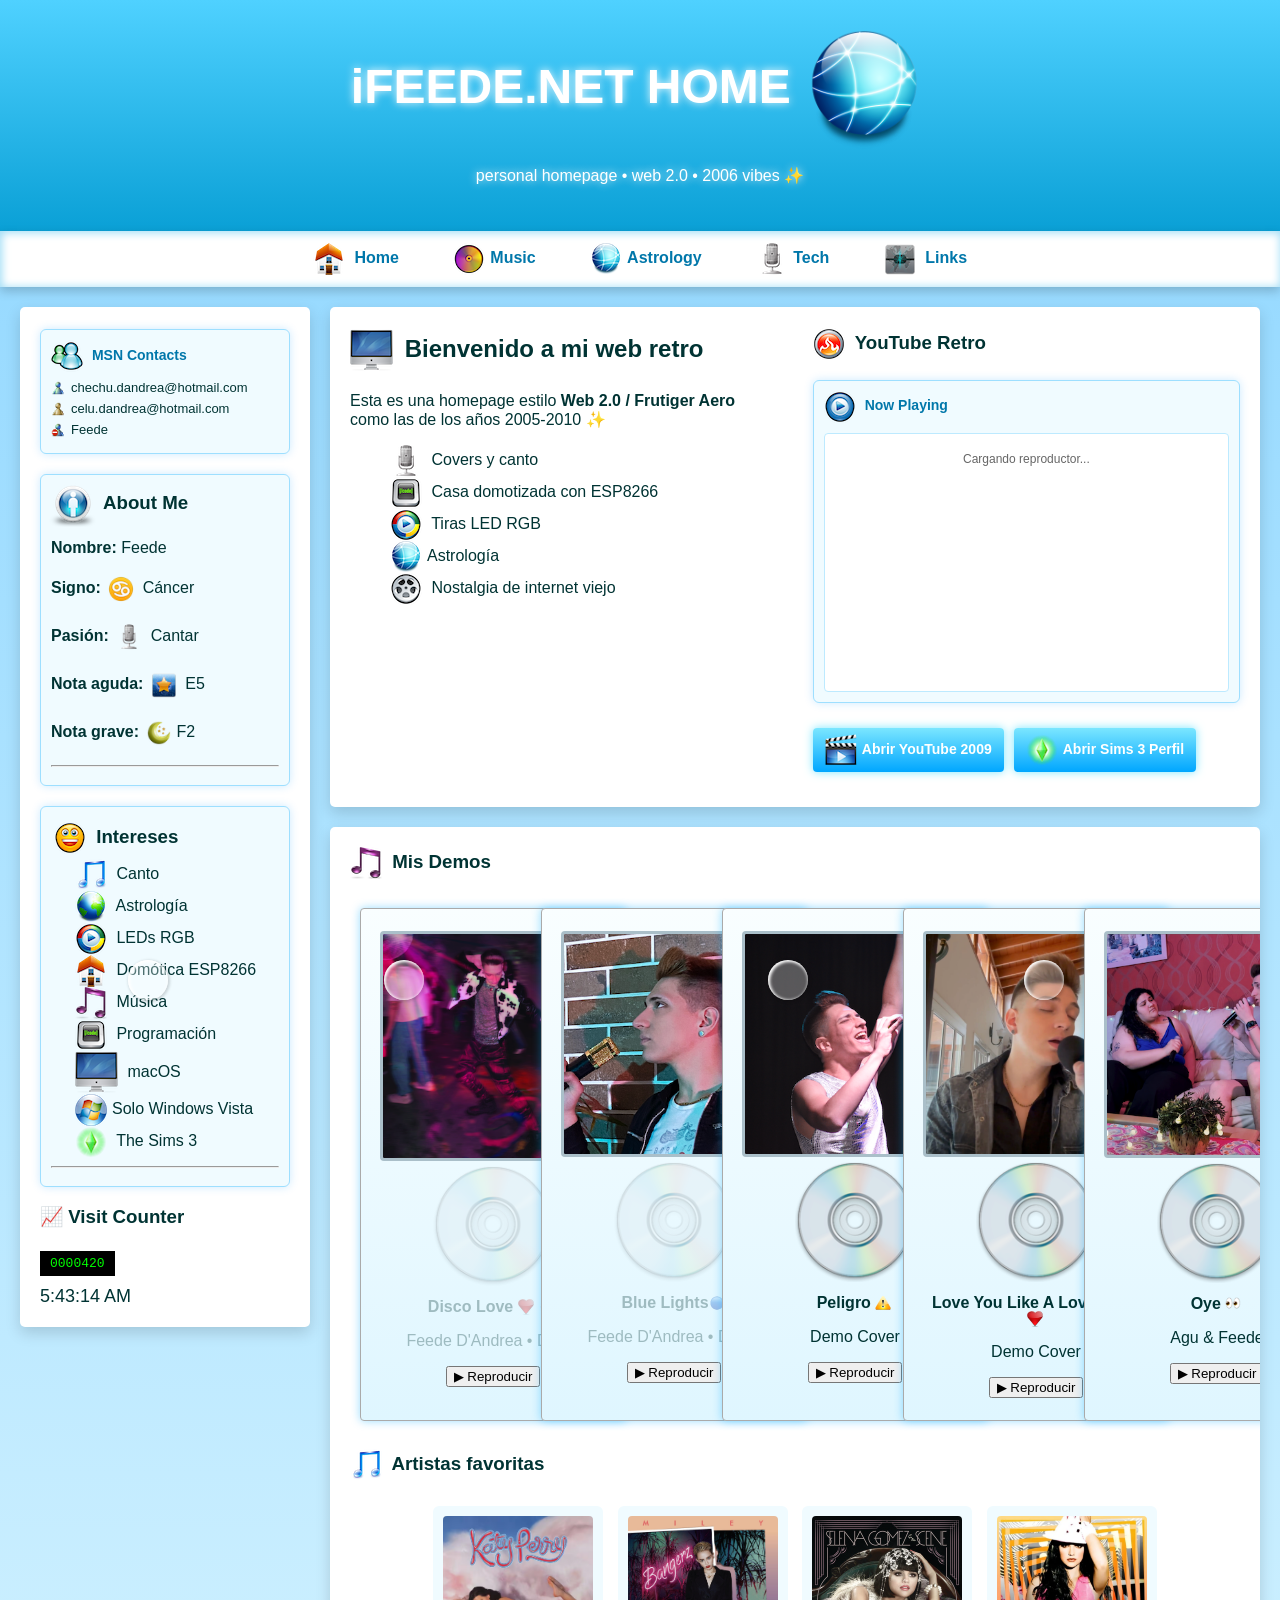
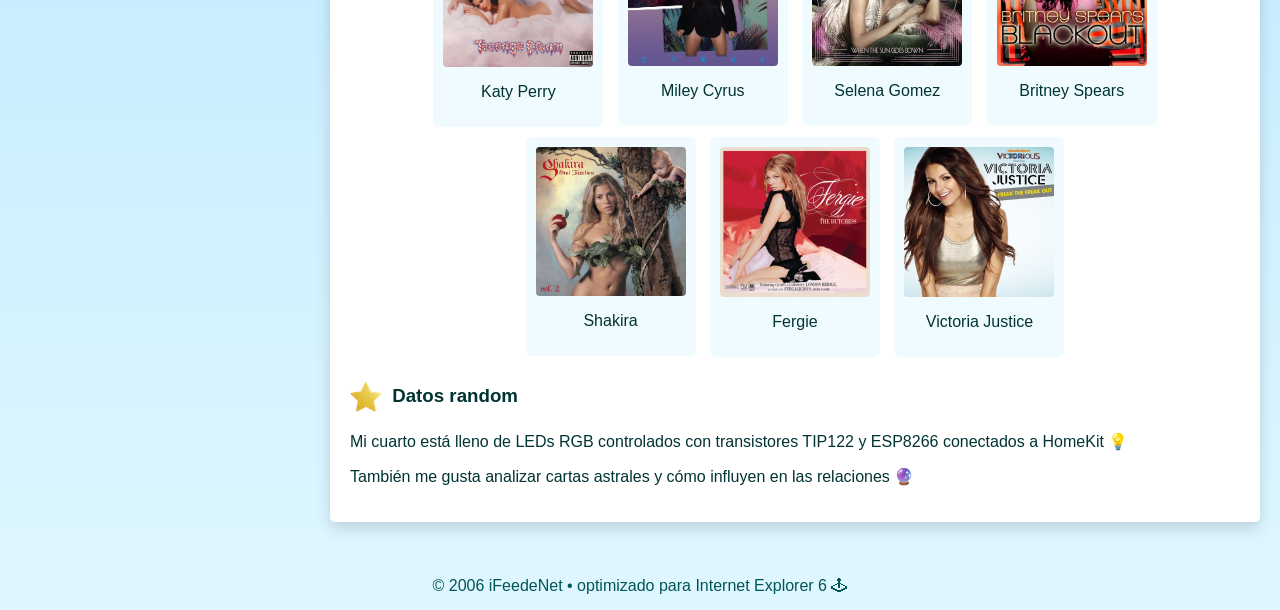
<file: index.html>
<head>
<meta charset="UTF-8">
<title>iFeedeNet 2006</title>

<!-- CSS moderno -->

<link rel="stylesheet" href="base.css">

<!-- CSS fallback para navegadores viejos -->
<link rel="stylesheet" href="legacy.css">

</head>

<body>

<style>
/* Solo navegadores modernos WebKit y otros leen esto */
@media screen and (-webkit-min-device-pixel-ratio:0) and (min-resolution: .001dpcm) {
  @import url('modern.css');
}
</style>
<!-- burbujas de fondo -->
<div class="bubble" style="left:10%;animation-duration:18s"></div>
<div class="bubble" style="left:30%;animation-duration:22s"></div>
<div class="bubble" style="left:60%;animation-duration:25s"></div>
<div class="bubble" style="left:80%;animation-duration:20s"></div>

<div class="header">
<h1>iFEEDE.NET HOME <span class="networkBig"></h1>
<p>personal homepage • web 2.0 • 2006 vibes ✨</p>
</div>

<div class="nav">
<a href="./index.html"><span class="home"> Home</a>
<a href="./music.html"><span class="disco">Music</a>
<a href="./astrology.html"><span class="worldConnected">Astrology</a>
<a href="./tech.html"><span class="microphone">Tech</a>
<a href="./links.html"><span class="link"> Links</a>
</div>

<div class="container">

  <div class="sidebar box">

    <div class="msnWidget">
      <h4><span class="msn"> MSN Contacts</h4>
      <div class="contact"><img src="msnIcons/msn-normal.png"> chechu.dandrea@hotmail.com</div>
      <div class="contact"><img src="msnIcons/msn-amarillo.png"> celu.dandrea@hotmail.com</div>
      <div class="contact"><img src="msnIcons/msn-ausente.png"> Feede</div>
    </div>

    <div class="msnWidget">
      <h3 class="titleAboutMe"><span class="man">About Me</h3>
      <p><b>Nombre:</b> Feede</p>
      <p><b>Signo:</b> <span class="cancer">  Cáncer</p>
      <p><b>Pasión:</b>  <span class="microphone"> Cantar</p>
      <p><b>Nota aguda:</b> <span class="star2">  E5</p>
      <p><b>Nota grave:</b> <span class="sky"></span>F2  </p>
      <hr>
    </div>

    <div class="msnWidget">
      <h3 style="margin: 5px 3px;"><span class="smile"> Intereses</h3>
      <ul style="list-style: none; margin: 5px 3px; margin-left: -16px;">
        <li><span class="music2"> Canto</li>
        <li><span class="world">  Astrología</li>
        <li><span class="playerRGB">  LEDs RGB</li>
        <li><span class="Home">  Domótica ESP8266</li>
        <li><span class="music"> Música</li>
        <li><span class="code">  Programación</li>
        <li><span class="imac">   macOS</li>
        <li> <span class="windows">Solo Windows Vista</li>
        <li><span class="sims"> The Sims 3</li>
      </ul>
      <hr>
    </div>

    <h3>📈 Visit Counter</h3>
    <div class="counter">0000420</div>
    <div class="clock" id="clock"></div>

  </div> <!-- sidebar -->

  <div class="main box">

    <div class="col-1">
      <h2><span class="imac"> Bienvenido a mi web retro</h2>
      <p>Esta es una homepage estilo <b>Web 2.0 / Frutiger Aero</b> como las de los años 2005-2010 ✨</p>
      <ul style="list-style: none;">
        <li><span class="microphone"> Covers y canto</li>
        <li><span class="code"> Casa domotizada con ESP8266</li>
        <li><span class="playerRGB"> Tiras LED RGB</li>
        <li><span class="worldConnected">Astrología</li>
        <li><span class="videos"> Nostalgia de internet viejo</li>
      </ul>
    </div>

    <div class="col-2">
      <h3><span class="neroSmart"> YouTube Retro</h3>
      <div class="msnWidget">
        <h4><span class="windowsmediaplayer"> Now Playing</h4>
        <div class="playerBox" id="ytRetroPlayerContainer">
          <p style="font-size:12px;color:#666;">Cargando reproductor...</p>
        </div>
      </div>

      <!-- ===== BOTONES RETRO AL MISMO NIVEL CON ICONOS PARA SAFARI 6 ===== -->
      <div class="buttonRow" style="display:flex; gap:10px; flex-wrap:wrap; margin:15px 0;">
        <a class="retroButton youtube" href="http://192.168.1.36:3456" target="_blank">Abrir YouTube 2009</a>
        <a class="retroButton sims" href="https://mypage.thesims3.com/mypage/federicojose2000" target="_blank">Abrir Sims 3 Perfil</a>
      </div>

    </div> <!-- col-2 -->
  </div>


<div class="main box">
    <!-- ===== Demos EN GRILLA ===== -->
    <h3><span class="music"> Mis Demos</h3>
    <div class="demosGrid">

  <div class="demoCard disabled" data-audio="./discolovedemo.mp3">
    <img src="portada disco love.png" alt="Disco Love">
    <span class="iconoDemos cdBig"></span>
    <p><b>Disco Love</b>  <span class="heartSmall"> </span><span class="discoSmall"></p>
    <p>Feede D'Andrea • Demo</p>
    <div class="audioContainer"></div>
    <button class="playAudioBtn">▶ Reproducir</button>
  </div>

  <div class="demoCard disabled" data-audio="./bluelightsdemo.mp3">
    <img src="feede icon 2.png" alt="Blue Lights">
    <span class="iconoDemos cdBig"></span>
    <p><b>Blue Lights</b><span class="circleSmall"></span></p>
    <p>Feede D'Andrea • Demo</p>
    <div class="audioContainer"></div>
    <button class="playAudioBtn">▶ Reproducir</button>
  </div>

  <div class="demoCard" data-audio="./feedepeligrodemo2.mp3">
    <img src="peligro.png" alt="Peligro">
    <span class="iconoDemos cdBig"></span>
    <p><b>Peligro</b> <span class="cautionSmall"></p>
    <p>Demo Cover</p>
    <div class="audioContainer"></div>
    <button class="playAudioBtn">▶ Reproducir</button>
  </div>

    <div class="demoCard" data-audio="./loveyoulikealovesongdemoig.mp3">
    <img src="loveyou.png" alt="Love You Like A Love Song">
    <span class="iconoDemos cdBig"></span>
    <p><b>Love You Like A Love Song</b> <span class="heartSmall"></span></p>
    <p>Demo Cover</p>
    <div class="audioContainer"></div>
    <button class="playAudioBtn">▶ Reproducir</button>
  </div>

  <div class="demoCard" data-audio="./oyeagufede.mp3">
    <img src="agufeede.png" alt="Oye">
    <span class="iconoDemos cdBig"></span>
    <p><b>Oye</b> <span class="eyesSmall"></span></p>
    <p>Agu & Feede</p>
    <div class="audioContainer"></div>
    <button class="playAudioBtn">▶ Reproducir</button>
  </div>

</div>

    <h3><span class="music2"> Artistas favoritas</h3>
    <div class="musicGrid">
      <div class="album"><img src="./artists/teenagedream.png"><p>Katy Perry</p></div>
      <div class="album"><img src="./artists/bangerz.jpg"><p>Miley Cyrus</p></div>
      <div class="album"><img src="./artists/whenthesungoesdonw.jpg"><p>Selena Gomez</p></div>
      <div class="album"><img src="./artists/blackout.png"><p>Britney Spears</p></div>
      <div class="album"><img src="./artists/oralfixion.jpg"><p>Shakira</p></div>
      <div class="album"><img src="./artists/thedutchess.png"><p>Fergie</p></div>
      <div class="album"><img src="./artists/victoriajustice.jpg"><p>Victoria Justice</p></div>
    </div>

    <h3><span class="star"> Datos random</h3>
    <p>Mi cuarto está lleno de LEDs RGB controlados con transistores TIP122 y ESP8266 conectados a HomeKit 💡</p>
    <p>También me gusta analizar cartas astrales y cómo influyen en las relaciones 🔮</p>

  </div> <!-- main -->

</div> <!-- container -->

</div>

<div class="footer">
© 2006 iFeedeNet • optimizado para Internet Explorer 6 🕹
</div>
<script>

window.onload = function() {

  setTimeout(function() {
    var container = document.getElementById('ytRetroPlayerContainer');
    if(!container) return;
    container.innerHTML = "";

    var video = document.createElement('video');
    video.width = 300;
    video.height = 170;
    video.controls = true;
    video.autoplay = false;
    video.preload = "auto";

    var mp4 = document.createElement('source');
    mp4.src = "https://sources-percent-notifications-americas.trycloudflare.com/get_video?video_id=F57P9C4SAW4/mp4";
    mp4.type = "video/mp4";

    var ogg = document.createElement('source');
    ogg.src = "https://sources-percent-notifications-americas.trycloudflare.com/assets/F57P9C4SAW4.ogg";
    ogg.type = "video/ogg";

    video.appendChild(mp4);
    video.appendChild(ogg);

    container.appendChild(video);
  }, 5000);

};

function updateClock(){
  var now=new Date();
  document.getElementById("clock").innerHTML=now.toLocaleTimeString();
}

setInterval(updateClock,1000);


// JS compatible Safari 6 y botón desaparece
var buttons = document.getElementsByClassName("playAudioBtn");

for(var i=0; i<buttons.length; i++){
  buttons[i].onclick = function(){

    var btn = this;
    var card = btn.parentNode;
    var audioSrc = card.getAttribute("data-audio");

    audioSrc = audioSrc.replace(/ /g,"%20");

    // buscar contenedor (forma compatible)
    var container = card.getElementsByClassName("audioContainer")[0];
    if(!container) return;

    if(container.getElementsByTagName("audio").length>0) return;

    var audio = document.createElement("audio");
    audio.controls = true;
    audio.src = audioSrc;

    audio.load();
    audio.play();

    container.appendChild(audio);

    btn.style.display = "none";

    var cd = card.getElementsByClassName("cdBig")[0];

audio.addEventListener("play",function(){

cd.className = "iconoDemos cdBig playing";
card.className = "demoCard playing";

});

audio.addEventListener("pause",function(){

cd.className = "iconoDemos cdBig";
card.className = "demoCard";

});

audio.addEventListener("ended",function(){

cd.className = "iconoDemos cdBig";
card.className = "demoCard";

});



    container.appendChild(audio);

    // Ocultar botón
    btn.style.display = "none";
  };
}
</script>



</body>
</html>
</file>
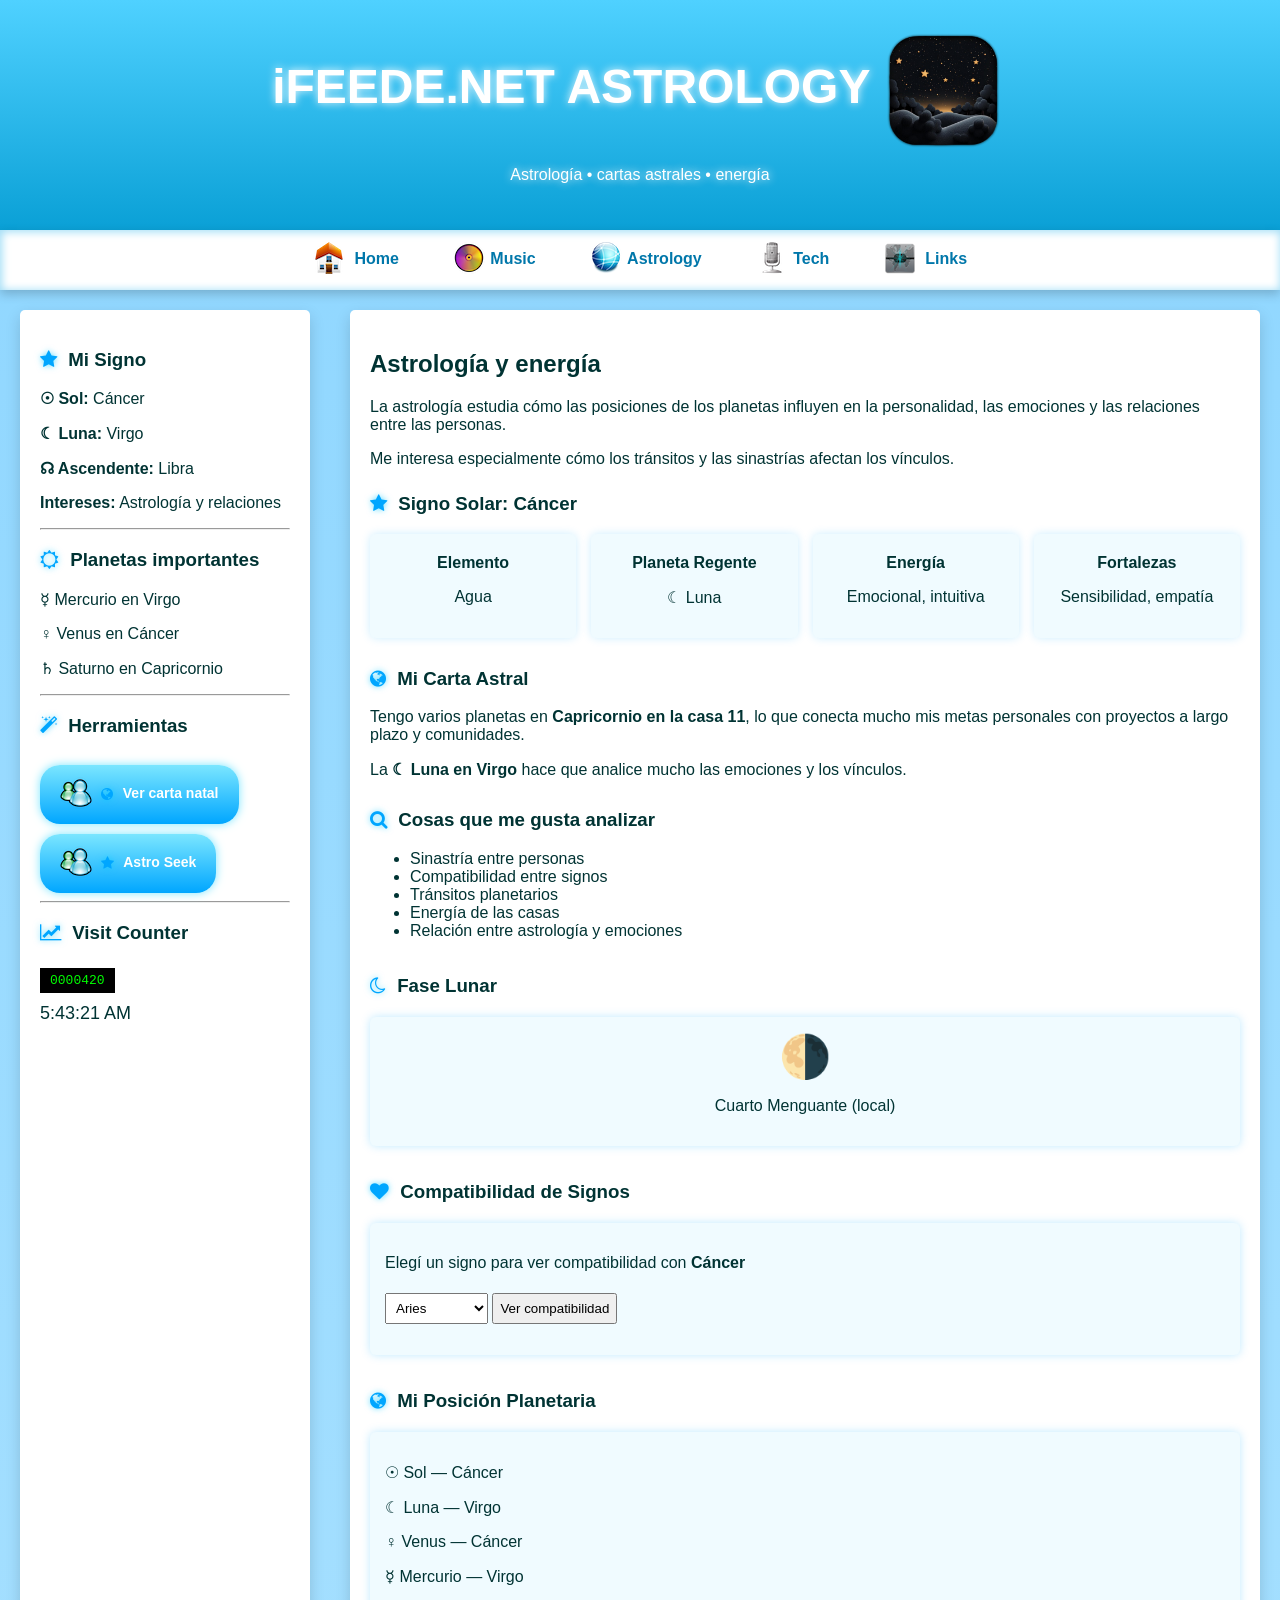
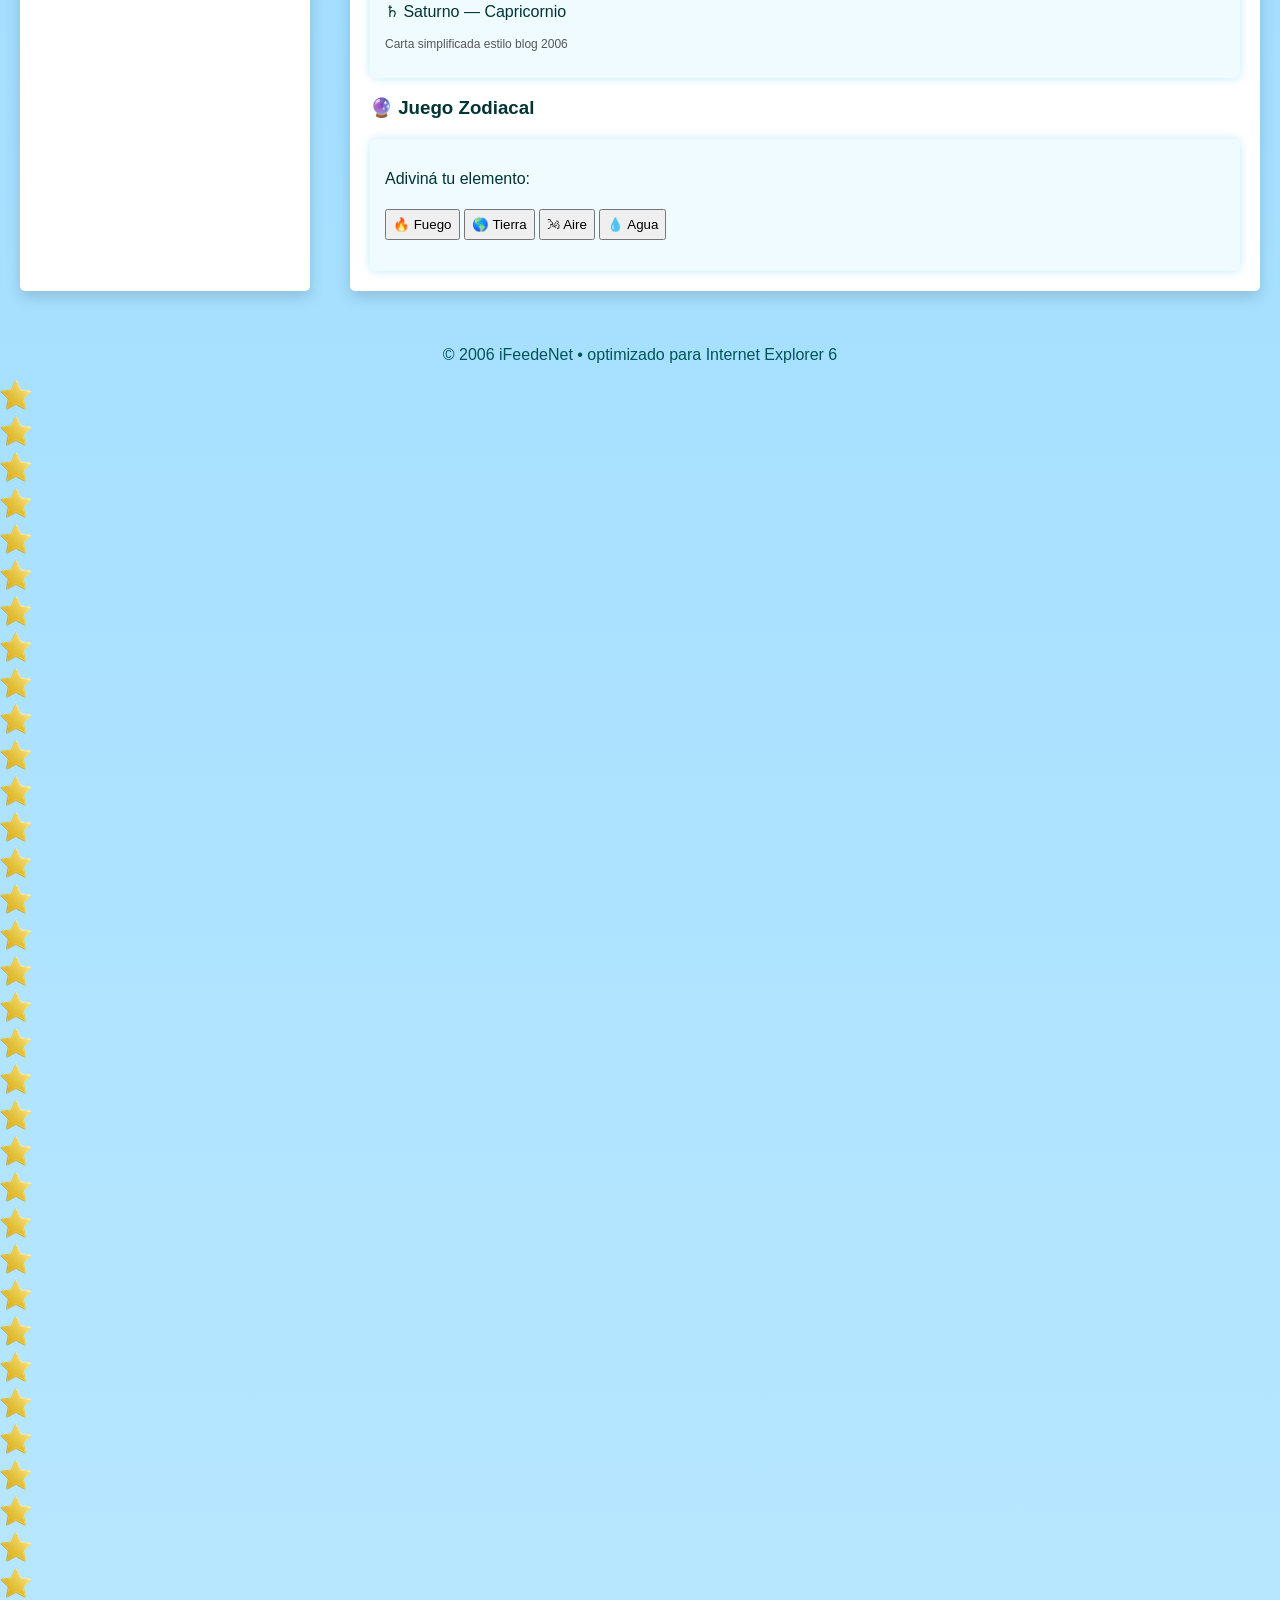
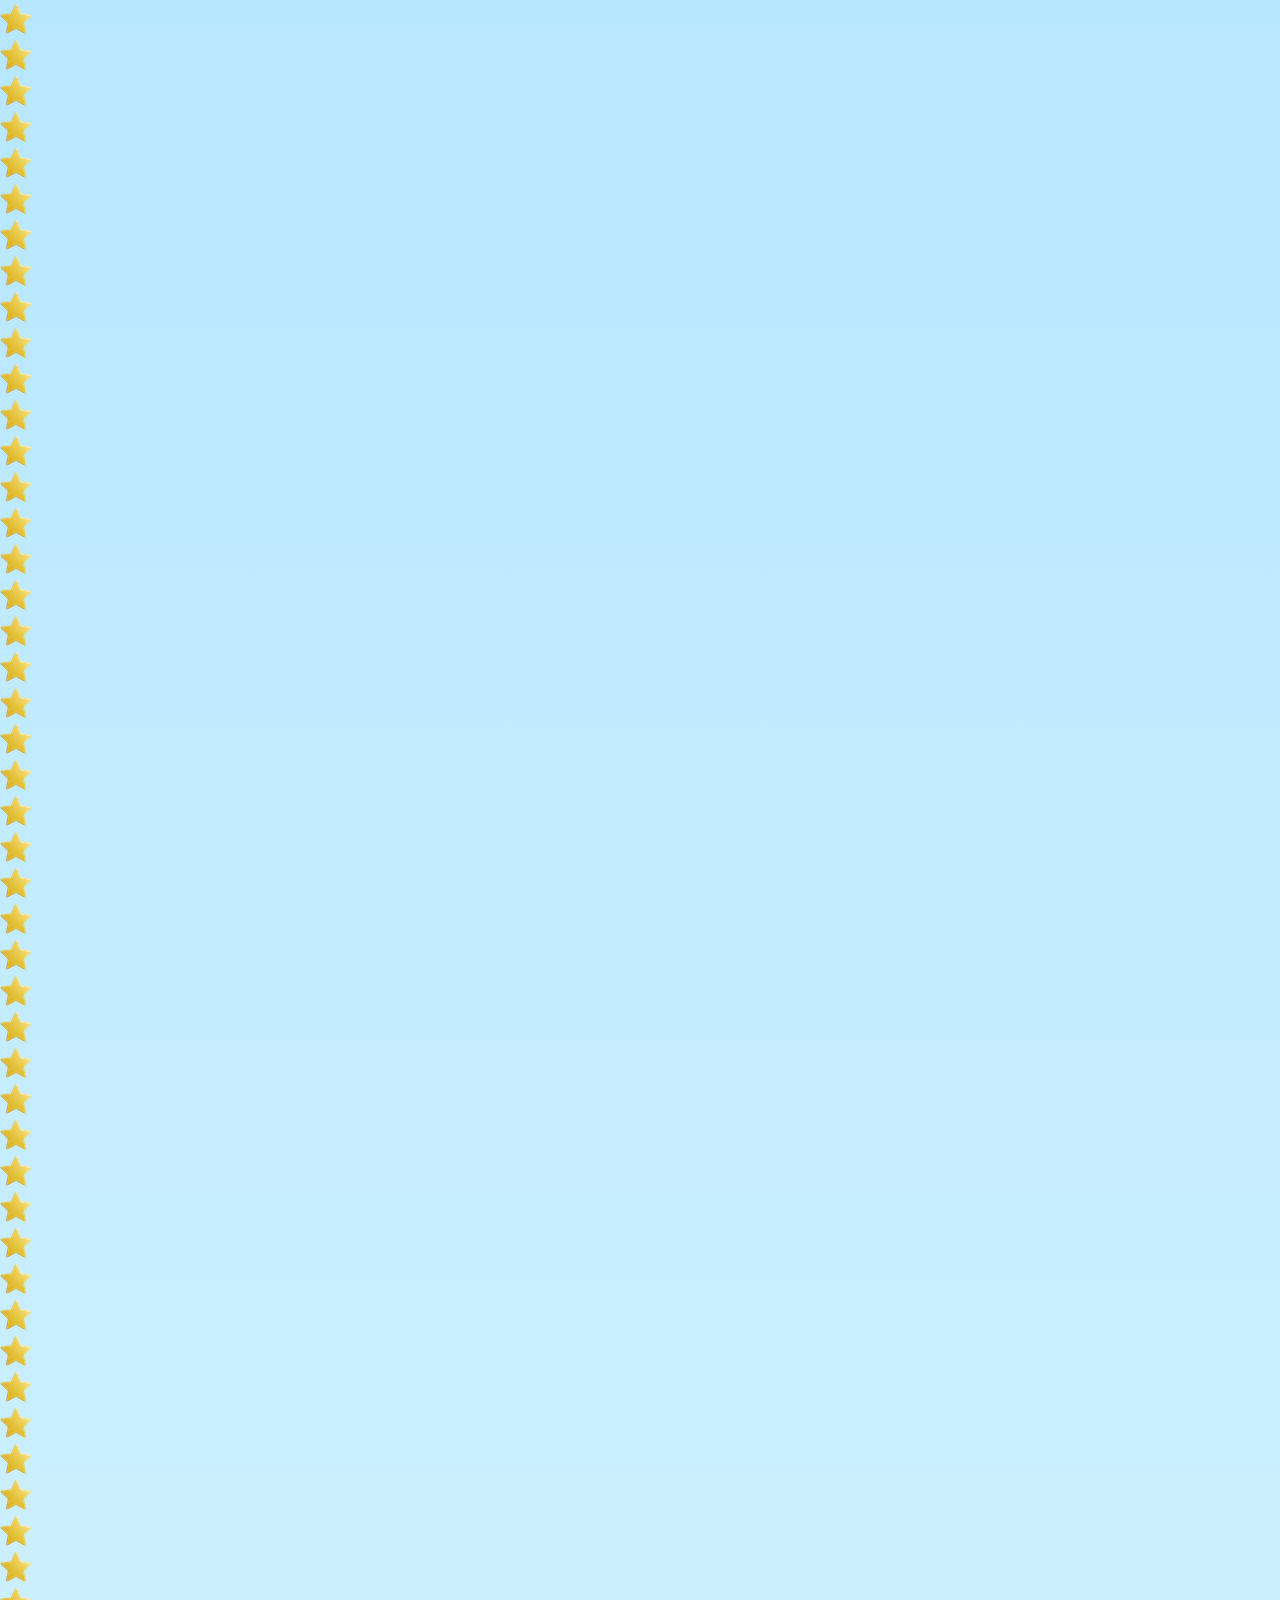
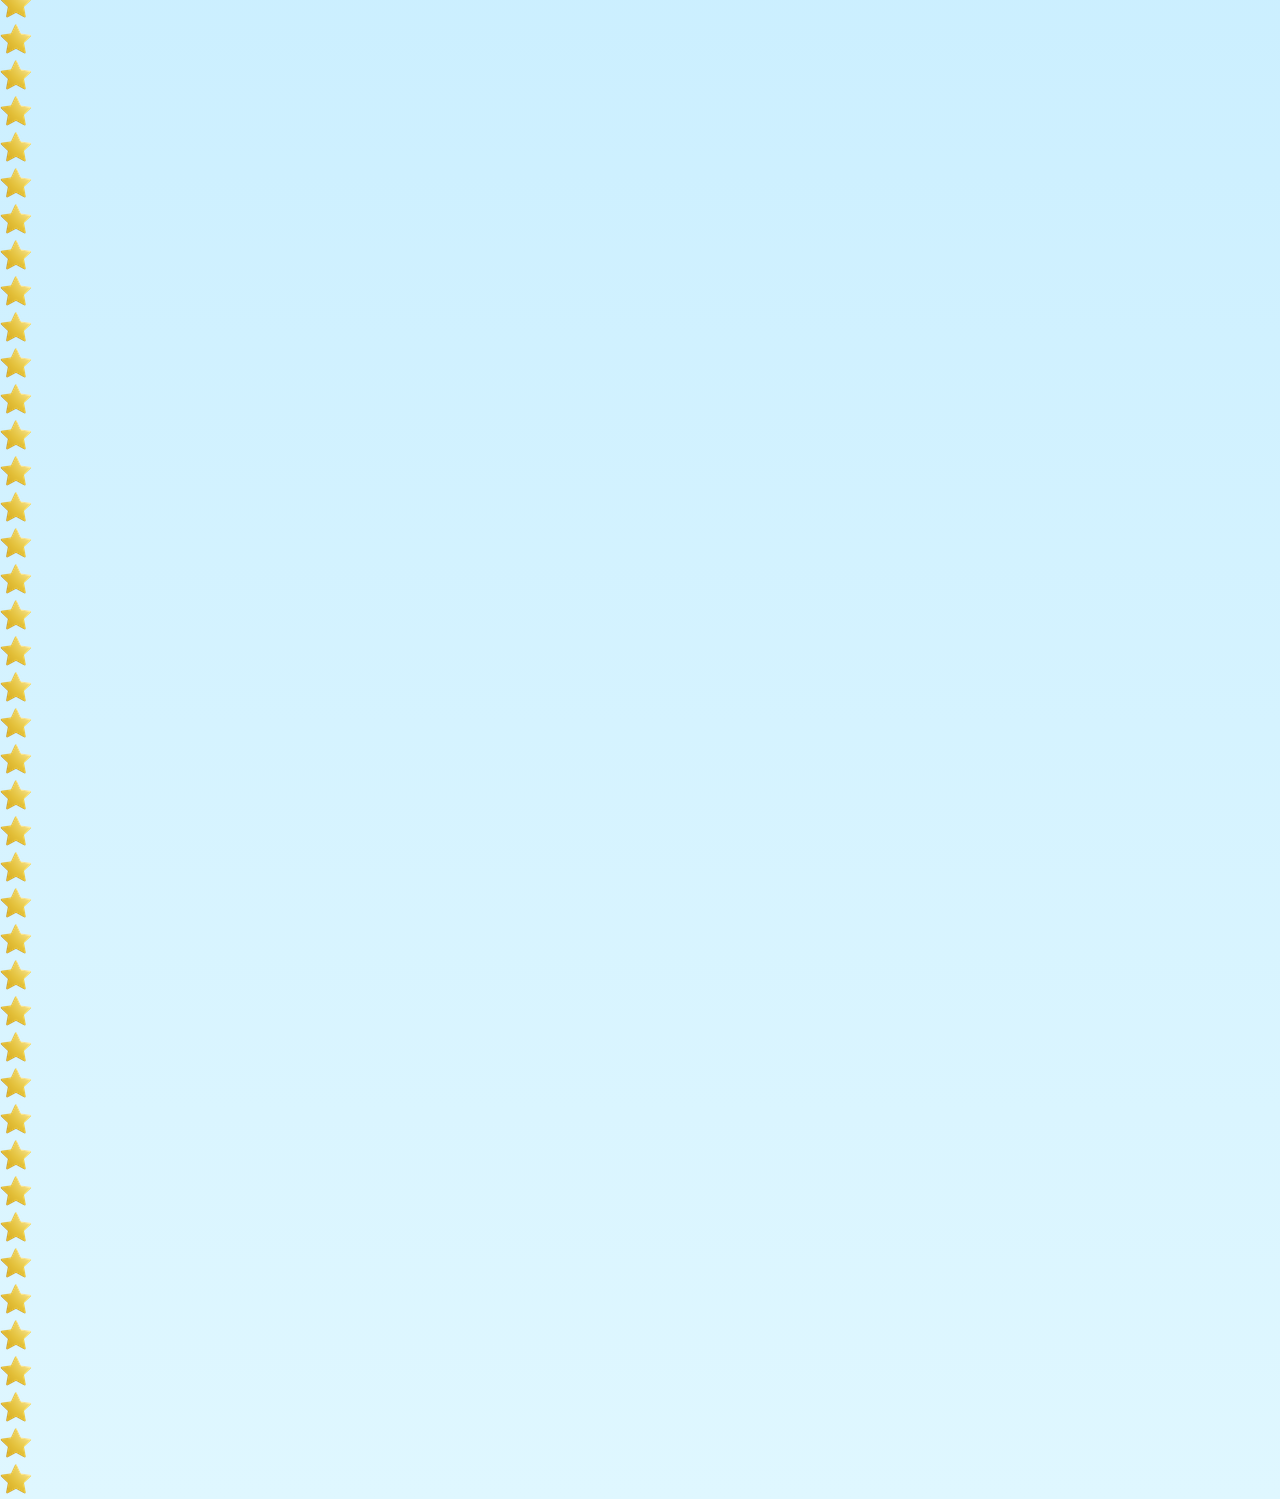
<file: astrology.html>
<!DOCTYPE html>
<html lang="es">
<head>
<meta charset="UTF-8">
<title>iFeedeNet 2006 - Astrology</title>

<link rel="stylesheet" href="base.css">
<link rel="stylesheet" href="modern.css">
<link rel="stylesheet" href="legacy.css">

<!-- FontAwesome compatible con Safari 6 -->
<link rel="stylesheet"
href="https://cdnjs.cloudflare.com/ajax/libs/font-awesome/4.7.0/css/font-awesome.min.css">

<style>

body{
margin:0;
font-family:"Trebuchet MS",Arial;
background:linear-gradient(#8ed6ff,#dff7ff);
color:#033;
overflow-x:hidden;
}

.header{
background:linear-gradient(#4fd1ff,#0aa0d6);
padding:30px;
text-align:center;
color:white;
text-shadow:0 0 8px rgba(255,255,255,0.9);
}

.header h1{
margin:0;
font-size:48px;
}



.container{
display:flex;
gap:20px;
padding:20px;
}

.sidebar{
width:250px;
}

.box{
background:white;
border-radius:5px;
padding:20px;
box-shadow:0 6px 15px rgba(0,0,0,0.15);
}

.main{
flex:1;
}

.astroGrid{
display:grid;
grid-template-columns:repeat(auto-fill,minmax(200px,1fr));
gap:15px;
margin-top:10px;
}

.astroCard{
background:#f0fbff;
border-radius:6px;
padding:15px;
text-align:center;
box-shadow:0 0 10px rgba(0,170,255,0.2);
}

.astroCard h4{
margin:5px 0;
}

.retroButton{
display:inline-block;
margin-top:10px;
padding:12px 20px;
border-radius:20px;
background:linear-gradient(#7be6ff,#00a6ff);
color:white;
font-weight:bold;
text-decoration:none;
box-shadow:0 0 10px #7be6ff;
}

.retroButton:hover{
box-shadow:0 0 20px #00eaff;
}

/* ICONOS */

.fa{
margin-right:6px;
color:#00a6ff;
text-shadow:0 0 6px rgba(0,200,255,0.6);
}

/* ASTRO WIDGETS */

.moonWidget,.compatWidget,.chartWidget{
background:#f0fbff;
border-radius:6px;
padding:15px;
margin-top:20px;
box-shadow:0 0 10px rgba(0,170,255,0.25);
}

.moonIcon{
font-size:42px;
text-align:center;
}

.compatWidget select,
.compatWidget button{
margin-top:5px;
padding:6px;
font-family:"Trebuchet MS",Arial;
}




</style>
</head>

<body>

<div class="starfield"></div>

<div class="header">
<h1>iFEEDE.NET ASTROLOGY <span class="nightSkyBig"></span></h1>
<p>Astrología • cartas astrales • energía</p>
</div>


<div class="nav">
<a href="./index.html"><span class="home"> Home</a>
<a href="./music.html"><span class="disco">Music</a>
<a href="./astrology.html"><span class="worldConnected">Astrology</a>
<a href="./tech.html"><span class="microphone">Tech</a>
<a href="./links.html"><span class="link"> Links</a>
</div>


<div class="container">

<div class="sidebar box">

<h3><i class="fa fa-star"></i> Mi Signo</h3>

<p><b>☉ Sol:</b> Cáncer</p>
<p><b>☾ Luna:</b> Virgo</p>
<p><b>☊ Ascendente:</b> Libra</p>
<p><b>Intereses:</b> Astrología y relaciones</p>

<hr>

<h3><i class="fa fa-sun-o"></i> Planetas importantes</h3>

<p>☿ Mercurio en Virgo</p>
<p>♀ Venus en Cáncer</p>
<p>♄ Saturno en Capricornio</p>

<hr>

<h3><i class="fa fa-magic"></i> Herramientas</h3>

<a class="retroButton" href="https://astro.com" target="_blank">
<i class="fa fa-globe"></i> Ver carta natal
</a>

<a class="retroButton" href="https://astro-seek.com" target="_blank">
<i class="fa fa-star"></i> Astro Seek
</a>

<hr>

<h3><i class="fa fa-line-chart"></i> Visit Counter</h3>

<div class="counter">0000420</div>
<div class="clock" id="clock"></div>

</div>

<div class="main box">

<h2>Astrología y energía</h2>

<p>
La astrología estudia cómo las posiciones de los planetas influyen en la personalidad,
las emociones y las relaciones entre las personas.
</p>

<p>
Me interesa especialmente cómo los tránsitos y las sinastrías afectan los vínculos.
</p>

<h3 style="margin-top:25px">
<i class="fa fa-star"></i> Signo Solar: Cáncer
</h3>

<div class="astroGrid">

<div class="astroCard">
<h4>Elemento</h4>
<p>Agua</p>
</div>

<div class="astroCard">
<h4>Planeta Regente</h4>
<p>☾ Luna</p>
</div>

<div class="astroCard">
<h4>Energía</h4>
<p>Emocional, intuitiva</p>
</div>

<div class="astroCard">
<h4>Fortalezas</h4>
<p>Sensibilidad, empatía</p>
</div>

</div>

<h3 style="margin-top:30px">
<i class="fa fa-globe"></i> Mi Carta Astral
</h3>

<p>
Tengo varios planetas en <b>Capricornio en la casa 11</b>,
lo que conecta mucho mis metas personales con proyectos
a largo plazo y comunidades.
</p>

<p>
La <b>☾ Luna en Virgo</b> hace que analice mucho
las emociones y los vínculos.
</p>

<h3 style="margin-top:30px">
<i class="fa fa-search"></i> Cosas que me gusta analizar
</h3>

<ul>
<li>Sinastría entre personas</li>
<li>Compatibilidad entre signos</li>
<li>Tránsitos planetarios</li>
<li>Energía de las casas</li>
<li>Relación entre astrología y emociones</li>
</ul>

<h3 style="margin-top:35px">
<i class="fa fa-moon-o"></i> Fase Lunar
</h3>

<div class="moonWidget">

<div class="moonIcon" id="moonIcon">☾</div>

<p style="text-align:center" id="moonText">
Calculando fase lunar...
</p>

</div>

<h3 style="margin-top:35px">
<i class="fa fa-heart"></i> Compatibilidad de Signos
</h3>

<div class="compatWidget">

<p>Elegí un signo para ver compatibilidad con <b>Cáncer</b></p>

<select id="compatSign">
<option>Aries</option>
<option>Tauro</option>
<option>Géminis</option>
<option>Cáncer</option>
<option>Leo</option>
<option>Virgo</option>
<option>Libra</option>
<option>Escorpio</option>
<option>Sagitario</option>
<option>Capricornio</option>
<option>Acuario</option>
<option>Piscis</option>
</select>

<button onclick="checkCompat()">Ver compatibilidad</button>

<p id="compatResult" style="margin-top:10px"></p>

</div>

<h3 style="margin-top:35px">
<i class="fa fa-globe"></i> Mi Posición Planetaria
</h3>

<div class="chartWidget">

<p>☉ Sol — Cáncer</p>
<p>☾ Luna — Virgo</p>
<p>♀ Venus — Cáncer</p>
<p>☿ Mercurio — Virgo</p>
<p>♄ Saturno — Capricornio</p>

<p style="font-size:12px;color:#555">
Carta simplificada estilo blog 2006
</p>

</div>

<h3>🔮 Juego Zodiacal</h3>

<div class="compatWidget">

<p>Adiviná tu elemento:</p>

<button onclick="guess('fuego')">🔥 Fuego</button>
<button onclick="guess('tierra')">🌎 Tierra</button>
<button onclick="guess('aire')">🌬 Aire</button>
<button onclick="guess('agua')">💧 Agua</button>

<p id="gameResult"></p>

</div>

</div>
</div>




<div class="footer">
© 2006 iFeedeNet • optimizado para Internet Explorer 6
</div>

<script>

function updateClock(){
var now=new Date();
document.getElementById("clock").innerText=
now.toLocaleTimeString();
}

setInterval(updateClock,1000);

function checkCompat(){

var sign=document.getElementById("compatSign").value;
var result=document.getElementById("compatResult");

var good=["Tauro","Virgo","Escorpio","Piscis"];
var mid=["Cáncer","Capricornio","Libra"];

if(good.indexOf(sign)!==-1)
result.innerHTML="Compatibilidad alta ★★★★ con "+sign;

else if(mid.indexOf(sign)!==-1)
result.innerHTML="Compatibilidad media ★★★ con "+sign;

else
result.innerHTML="Compatibilidad intensa ★★ con "+sign;

}

</script>


<script>

function getMoonReal(){

var xhr = new XMLHttpRequest();
var finished=false;

xhr.onreadystatechange = function(){

if(xhr.readyState == 4){

finished=true;

if(xhr.status == 200){

try{

var data = JSON.parse(xhr.responseText);

if(data && data[0] && data[0].Phase){

document.getElementById("moonText").innerHTML=data[0].Phase;

}

}catch(e){

fallbackMoon();

}

}else{

fallbackMoon();

}

}

};

xhr.open("GET","https://api.farmsense.net/v1/moonphases/?d="+Math.floor(new Date().getTime()/1000),true);
xhr.send();

setTimeout(function(){

if(!finished){

fallbackMoon();

}

},3000);

}

function fallbackMoon(){

var date = new Date();
var lp = 2551443;
var new_moon = new Date(1970,0,7,20,35,0);

var phase = ((date.getTime()-new_moon.getTime())/1000) % lp;
var index = Math.floor((phase/lp)*8);

var moons=["🌑","🌒","🌓","🌔","🌕","🌖","🌗","🌘"];
var names=[
"Luna Nueva",
"Luna Creciente",
"Cuarto Creciente",
"Gibosa Creciente",
"Luna Llena",
"Gibosa Menguante",
"Cuarto Menguante",
"Luna Menguante"
];

document.getElementById("moonIcon").innerHTML=moons[index];
document.getElementById("moonText").innerHTML=names[index]+" (local)";

}

getMoonReal();

</script>

<script>

function createStars(){

for(var i=0;i<120;i++){

var star=document.createElement("div");
star.className="star";

star.style.left=Math.random()*100+"%";
star.style.top=Math.random()*100+"%";

document.body.appendChild(star);

}

}

createStars();

</script>

<script>

function guess(el){

var correct="agua"; // cancer

var res=document.getElementById("gameResult");

if(el==correct)
res.innerHTML="✨ Correcto! Cáncer es un signo de AGUA";
else
res.innerHTML="❌ No! Cáncer pertenece al elemento Agua";

}

</script>

</body>
</html>
</file>
<file: base.css>
body{
margin:0;
font-family:"Trebuchet MS",Arial;
background:#8ed6ff;
background:-webkit-linear-gradient(top,#8ed6ff,#dff7ff);
background:linear-gradient(#8ed6ff,#dff7ff);
color:#033;
overflow-x:hidden;
}

/* BURBUJAS */

.bubble{
position:fixed;
bottom:-100px;
width:40px;
height:40px;
background:rgba(255,255,255,0.3);
border-radius:50%;
-webkit-border-radius:50%;
animation:float 20s infinite;
-webkit-animation:float 20s infinite;
-webkit-box-shadow: 1px 1px 3px 1px rgba(0, 0, 0, 0.16), inset 1px 1px 3px 1px #FFF;
box-shadow: 1px 1px 3px 1px rgba(0, 0, 0, 0.16), inset 1px 1px 3px 1px #FFF;
}

@keyframes float{
0%{transform:translateY(0)}
100%{transform:translateY(-120vh)}
}

@-webkit-keyframes float{
0%{-webkit-transform:translateY(0)}
100%{-webkit-transform:translateY(-120vh)}
}

audio {
    max-width: 96%;
}


/* MSN SIDEBAR */

.msnWidget{
margin-top:20px;
background:#f0fbff;
border:1px solid #9edfff;
border-radius:6px;
padding:10px;
box-shadow:0 0 10px rgba(0,150,255,0.2);
}

/* Dos columnas compatibles Safari 6 */
.col-1, .col-2 {
  float: left;
  width: 48%; /* Ajusta a gusto, deja margen para separación */
  box-sizing: border-box;
}

.col-1 {
  margin-right: 4%;
}

/* Limpieza de floats al final */
.clearfix::after {
  content: "";
  display: table;
  clear: both;
}

.msnWidget h4{
margin:0 0 8px 0;
color:#0077aa;
font-size:14px;
}

iframe {
width: 100%;
height: 31%;
}

.contact{
display:flex;
align-items:center;
margin-bottom:6px;
font-size:13px;
}

.contact img{
width:14px;
height:14px;
margin-right:6px;
}

.playerBox{
margin-top:10px;
text-align:center;
background:white;
border:1px solid #bdeaff;
padding:6px;
border-radius:4px;
min-height: 245px;
}

video {
    width: 100%;
background: #478aad;
height: 268.2px;
object-fit: cover;
}

/* HEADER */

.header{
background:#4fd1ff;
background:-webkit-linear-gradient(top,#4fd1ff,#0aa0d6);
background:linear-gradient(#4fd1ff,#0aa0d6);
padding:30px;
text-align:center;
color:white;
text-shadow:0 0 8px rgba(255,255,255,0.9);
}

.header h1{
margin:0;
font-size:48px;
}


.msnWidget p span::before {
transform: scale(0.8);
-webkit-box-transform: scale(0.8);
margin-right: 1px;
}


/* NAV */

.nav{
background:white;
padding:10px;
text-align:center;
-webkit-box-shadow: 0 4px 10px rgba(0,0,0,0.2), inset 1px 1px 8px 1px #a1ddf6;
box-shadow: 0 4px 10px rgba(0,0,0,0.2), inset 1px 1px 8px 1px #a1ddf6;
}

/* Aseguramos que el span sea inline-block para que transform funcione */
.nav a > span {
  display: inline-block; /* importante */
  margin: 2px 15px;
  -webkit-transition: -webkit-transform 0.2s ease; /* Safari <7 */
  transition: transform 0.2s ease; /* moderno */
}

/* Hover */
.nav a > span:hover {
  -webkit-transform: scale(1.2); /* Safari antiguo */
  transform: scale(1.2);
}

/* Active / click */
.nav a > span:active {
  -webkit-transform: scale(0.6);
  transform: scale(0.6);
}

.nav a{
text-decoration:none;
color:#0077aa;
font-weight:bold;
margin:0 10px;
display:inline-block;
}

/* CONTENT */

.container{
padding:20px;
overflow:hidden;
}

.sidebar{
width:250px;
float:left;
margin-right:20px;
}

.main{
overflow:hidden;
}

/* BOX */

.box{
background:white;
border-radius:5px;
-webkit-border-radius:5px;
padding:2px 20px 20px 20px;
-webkit-box-shadow:0 6px 15px rgba(0,0,0,0.15);
box-shadow:0 6px 15px rgba(0,0,0,0.15);
margin-bottom:20px;
}

/* BUTTON */

.retroButton{
display:inline-block;
margin-top:10px;
padding:12px 20px;
border-radius:20px;
background:#7be6ff;
background:-webkit-linear-gradient(top,#7be6ff,#00a6ff);
background:linear-gradient(#7be6ff,#00a6ff);
color:white;
font-weight:bold;
text-decoration:none;
-webkit-box-shadow:0 0 10px #7be6ff;
box-shadow:0 0 10px #7be6ff;
}

/* DEMOS */

.demosGrid{
text-align:center;
}

.demoCard{
background:#f9feff;
background:-webkit-linear-gradient(top,#f9feff,#dff6ff);
background:linear-gradient(#f9feff,#dff6ff);
border-radius:10px;
padding:12px;
text-align:center;
display:inline-block;
width:220px;
margin:10px;
vertical-align:top;
-webkit-box-shadow:0 0 10px rgba(0,170,255,0.4);
box-shadow:0 0 10px rgba(0,170,255,0.4);
border:1px solid #a8e7ff;
z-index: 2;
}

.demoCard img{
width:100%;
border-radius:6px;
margin-bottom:8px;
z-index: 1;
}

/* POP ARTISTS */

.musicGrid{
text-align:center;
margin-top:20px;
}

.album{
background:#f0fbff;
padding:10px;
border-radius:6px;
display:inline-block;
width:150px;
margin:5px;
vertical-align:top;
}

.album img{
width:100%;
border-radius:4px;
}

/* FOOTER */

.footer{
text-align:center;
padding:15px;
color:#055;
clear:both;
}

.counter{
font-family:monospace;
background:black;
color:#00ff00;
padding:5px 10px;
display:inline-block;
margin-top:5px;
}

.clock{
font-size:18px;
margin-top:10px;
}

.titleAboutMe {
margin: -6px -3px;
}



.cdBig.playing{
-webkit-animation-play-state: running;
animation-play-state: running;
}

/* keyframes */

@-webkit-keyframes girarCD{
0%{ -webkit-transform: rotate(0deg); }
100%{ -webkit-transform: rotate(360deg); }
}

@keyframes girarCD{
0%{ transform: rotate(0deg); }
100%{ transform: rotate(360deg); }
}

.demoCard.playing {
  -webkit-transform: scale(1.07);
    transform: scale(1.07);
z-index: 3;
}


.demoCard:hover {
  -webkit-transform: scale(1.1);
    transform: scale(1.1);
z-index: 4;
}

.cdBig {
display: inline-block;
width: 120px;
height: 116px;
-webkit-animation-name: girarCD;
-webkit-animation-duration: 3s;
-webkit-animation-iteration-count: infinite;
-webkit-animation-timing-function: linear;
-webkit-animation-play-state: paused;
animation-name: girarCD;
animation-duration: 3s;
animation-iteration-count: infinite;
animation-timing-function: linear;
animation-play-state: paused;
}
.cdBig.playing {
-webkit-animation-play-state: running !important;
animation-play-state: running !important;
}


.disabled p, .disabled .cdBig, .disabled audio {
  pointer-events: none;
  opacity: 0.3;
}
</file>
<file: legacy.css>
/* Safari 6 solo */
.retroButton:hover {
background: -webkit-linear-gradient(top,#1586a1,#0097e8);
}

  
  /* Agregar icono a botón YouTube */
  .retroButton.youtube::before {
    content: url('./icons/video_game_media_252.png'); /* tu icono de YouTube */
    display: inline-block;
    vertical-align: middle;
    margin-right: 5px;
  }

  /* Agregar icono a botón Sims 3 */
 
   .retroButton::before {
    content: url('./icons/WindowsMessenger_11877.png'); /* tu icono de Sims 3 */
    display: inline-block;
    vertical-align: middle;
    margin-right: 5px;
  }

 .msn::before {
    content: url('./icons/WindowsMessenger_11877.png'); /* tu icono de Sims 3 */
    display: inline-block;
    vertical-align: middle;
    margin-right: 5px;
  }

 .cancer::before {
    content: url('./icons/cancer.png'); /* tu icono de Sims 3 */
    display: inline-block;
    vertical-align: middle;
    margin-right: 5px;
  }

 .caution::before {
    content: url('./icons/caution.png'); /* tu icono de Sims 3 */
    display: inline-block;
    vertical-align: middle;
    margin-right: 5px;
  }

 .neroSmart::before {
    content: url('./icons/nerosmart.png'); /* tu icono de Sims 3 */
    display: inline-block;
    vertical-align: middle;
    margin-right: 5px;
  }


 .sims::before {
    content: url('./icons/thesims.png'); /* tu icono de Sims 3 */
    display: inline-block;
    vertical-align: middle;
    margin-right: 5px;
  }


 .windowsmediaplayer::before {
    content: url('./icons/windowsmediaplayer.png'); /* tu icono de Sims 3 */
    display: inline-block;
    vertical-align: middle;
    margin-right: 5px;
  }


  .cautionSmall::before {
    content: ""; /* Necesario para pseudo-elementos */
    display: inline-block;
    vertical-align: middle;
    margin-right: 2px;
    margin-top: -1px;

    /* Imagen como fondo */
    background-image: url('./icons/caution.png');
    background-size: contain; /* Ajusta el tamaño manteniendo proporción */
    background-repeat: no-repeat;
    
    width: 16px;  /* o max-width: 30px; */
    height: 16px;
  }

  .circleSmall::before {
    content: ""; /* Necesario para pseudo-elementos */
    display: inline-block;
    vertical-align: middle;
    margin-right: 2px;
    margin-top: -1px;

    /* Imagen como fondo */
    background-image: url('./icons/circle.png');
    background-size: contain; /* Ajusta el tamaño manteniendo proporción */
    background-repeat: no-repeat;
    
    width: 16px;  /* o max-width: 30px; */
    height: 16px;
  }


  .smileSmall::before {
    content: ""; /* Necesario para pseudo-elementos */
    display: inline-block;
    vertical-align: middle;
    margin-right: 2px;
    margin-top: -1px;

    /* Imagen como fondo */
    background-image: url('./icons/smile.png');
    background-size: contain; /* Ajusta el tamaño manteniendo proporción */
    background-repeat: no-repeat;
    
    width: 16px;  /* o max-width: 30px; */
    height: 16px;
  }

  .eyesSmall::before {
    content: ""; /* Necesario para pseudo-elementos */
    display: inline-block;
    vertical-align: middle;
    margin-right: 2px;
    margin-top: -1px;

    /* Imagen como fondo */
    background-image: url('./icons/eyes.png');
    background-size: contain; /* Ajusta el tamaño manteniendo proporción */
    background-repeat: no-repeat;
    
    width: 16px;  /* o max-width: 30px; */
    height: 16px;
  }



  .discoSmall::before {
    content: ""; /* Necesario para pseudo-elementos */
    display: inline-block;
    vertical-align: middle;
    margin-right: 2px;
    margin-top: -1px;

    /* Imagen como fondo */
    background-image: url('./icons/disco.png');
    background-size: contain; /* Ajusta el tamaño manteniendo proporción */
    background-repeat: no-repeat;
    
    width: 16px;  /* o max-width: 30px; */
    height: 16px;
  }

  .heartSmall::before {
    content: ""; /* Necesario para pseudo-elementos */
    display: inline-block;
    vertical-align: middle;
    margin-right: 2px;
    margin-top: -1px;

    /* Imagen como fondo */
    background-image: url('./icons/heart.png');
    background-size: contain; /* Ajusta el tamaño manteniendo proporción */
    background-repeat: no-repeat;
    
    width: 16px;  /* o max-width: 30px; */
    height: 16px;
  }


 .windows::before {
    content: url('./icons/windows.png'); /* tu icono de Sims 3 */
    display: inline-block;
    vertical-align: middle;
    margin-right: 5px;
  }


 .code::before {
    content: url('./icons/code.png'); /* tu icono de Sims 3 */
    display: inline-block;
    vertical-align: middle;
    margin-right: 5px;
  }
 .smile::before {
    content: url('./icons/smile.png'); /* tu icono de Sims 3 */
    display: inline-block;
    vertical-align: middle;
    margin-right: 5px;
  }


 .cdBig::before {
  content: ""; /* Necesario para pseudo-elementos */
  display: inline-block;
  vertical-align: middle;
  margin-right: 5px;

  /* Imagen como fondo */
  background-image: url('./icons_og_size/cd.png');
  background-size: contain; /* Ajusta el tamaño manteniendo proporción */
  background-repeat: no-repeat;
  
  width: 120px;  /* o max-width: 30px; */
  height: 120px;
  }

 .networkBig::before {
  content: ""; /* Necesario para pseudo-elementos */
  display: inline-block;
  vertical-align: middle;
  margin-right: 5px;

  /* Imagen como fondo */
  background-image: url('./icons_og_size/network_277.png');
  background-size: contain; /* Ajusta el tamaño manteniendo proporción */
  background-repeat: no-repeat;
  
  width: 120px;  /* o max-width: 30px; */
  height: 120px;
  }

 .nightSkyBig::before {
  content: ""; /* Necesario para pseudo-elementos */
  display: inline-block;
  vertical-align: middle;
  margin-right: 5px;

  /* Imagen como fondo */
  background-image: url('./icons_og_size/nightsky.png');
  background-size: contain; /* Ajusta el tamaño manteniendo proporción */
  background-repeat: no-repeat;
  
  width: 120px;  /* o max-width: 30px; */
  height: 120px;
  }

   .guitarBig::before {
  content: ""; /* Necesario para pseudo-elementos */
  display: inline-block;
  vertical-align: middle;
  margin-right: 5px;

  /* Imagen como fondo */
  background-image: url('./icons_og_size/guitar.png');
  background-size: contain; /* Ajusta el tamaño manteniendo proporción */
  background-repeat: no-repeat;
  
  width: 120px;  /* o max-width: 30px; */
  height: 120px;
  }

  .windowsxp::before {
  content: ""; /* Necesario para pseudo-elementos */
  display: inline-block;
  vertical-align: middle;
  margin-right: 5px;

  /* Imagen como fondo */
  background-image: url('./icons_og_size/windowsxp.png');
  background-size: contain; /* Ajusta el tamaño manteniendo proporción */
  background-repeat: no-repeat;
  
  width: 120px;  /* o max-width: 30px; */
  height: 120px;
  }
  
  

 .star::before {
    content: url('./icons/star.png'); /* tu icono de Sims 3 */
    display: inline-block;
    vertical-align: middle;
    margin-right: 5px;
  }
  .star2::before {
    content: url('./icons/star2.png'); /* tu icono de Sims 3 */
    display: inline-block;
    vertical-align: middle;
    margin-right: 5px;
  }

  .sky::before {
    content: url('./icons/sky.png'); /* tu icono de Sims 3 */
    display: inline-block;
    vertical-align: middle;
    margin-right: 5px;
  }


   .world::before {
    content: url('./icons/world.png'); /* tu icono de Sims 3 */
    display: inline-block;
    vertical-align: middle;
    margin-right: 5px;
  }

   .music::before {
    content: url('./icons/music.png'); /* tu icono de Sims 3 */
    display: inline-block;
    vertical-align: middle;
    margin-right: 5px;
  }

   .music2::before {
    content: url('./icons/music2.png'); /* tu icono de Sims 3 */
    display: inline-block;
    vertical-align: middle;
    margin-right: 5px;
  }


  .microphone::before {
    content: url('./icons/microphone_256_icon-icons.com_76000.png'); /* tu icono de Sims 3 */
    display: inline-block;
    vertical-align: middle;
    margin-right: 5px;
  }
  .cd::before {
    content: url('./icons/cd.png'); /* tu icono de Sims 3 */
    display: inline-block;
    vertical-align: middle;
    margin-right: 5px;
  }


  .playerRGB::before {
    content: url('./icons/playerRGB.png'); /* tu icono de Sims 3 */
    display: inline-block;
    vertical-align: middle;
    margin-right: 5px;
  }


  .worldConnected::before {
    content: url('./icons/worldConnected.png'); /* tu icono de Sims 3 */
    display: inline-block;
    vertical-align: middle;
    margin-right: 5px;
  }

  .man::before {
    content: url('./icons/man.png'); /* tu icono de Sims 3 */
    display: inline-block;
    vertical-align: middle;
    margin-right: 5px;
  }

  .disco::before {
    content: url('./icons/disco.png'); /* tu icono de Sims 3 */
    display: inline-block;
    vertical-align: middle;
    margin-right: 5px;
  }


  .home::before {
    content: url('./icons/home.png'); /* tu icono de Sims 3 */
    display: inline-block;
    vertical-align: middle;
    margin-right: 5px;
  }



  .link::before {
    content: url('./icons/link.png'); /* tu icono de Sims 3 */
    display: inline-block;
    vertical-align: middle;
    margin-right: 5px;
  }



  .imac::before {
    content: url('./icons/imac.png'); /* tu icono de Sims 3 */
    display: inline-block;
    vertical-align: middle;
    margin-right: 5px;
  }

  .videos::before {
    content: url('./icons/videos.png'); /* tu icono de Sims 3 */
    display: inline-block;
    vertical-align: middle;
    margin-right: 5px;
  }



  videos.png
  /* Ajuste grilla demo en Safari 6 */
  .demoCard {
    width: 48%; /* dos columnas */
  }

@media all and (-webkit-min-device-pixel-ratio:0) {
    /* Safari 6 solo */





/* Botones */
.retroButton {
  display:inline-block;
  padding:6px 12px;
  font-family:Arial,sans-serif;
  font-size:14px;
  color:#fff;
  background-color:#0080ff;
  text-decoration:none;
  border-radius:4px;
  text-align:center;
  transition:all 0.2s ease;
}
.retroButton:hover {
  background-color:#005bbb;
}

/* Contenedor de botones */
.buttonRow {
  display:flex;
  gap:10px;
  flex-wrap:wrap; /* que se acomode si pantalla chica */
}

/* Grilla demos */
.demosGrid {
  display:grid;
  grid-template-columns:repeat(auto-fit, minmax(160px,1fr));
  gap:15px;
  margin-top:10px;
}
.demoCard {
  border:1px solid #aaa;
  padding:8px;
  border-radius:4px;
  text-align:center;
  background-color:#f8f8f8;
}
.demoCard img {
  max-width:100%;
  border-radius:4px;
  margin-bottom:5px;
  left: -3px;
position: relative;
border: solid 3px #aabfc9;
}

/* fallback layout */

.container{
display:block;
overflow:hidden;
}

.sidebar{
width:250px;
float:left;
margin-right:20px;
}

.main{
overflow:hidden;
}



/* grid fallback */

.musicGrid{
text-align:center;
}

.album{
display:inline-block;
width:150px;
margin:5px;
vertical-align:top;
}

.buttonRow {
  display: -webkit-box;      /* Safari 6.1-7 */
  display: -ms-flexbox;      /* IE 10 */
  display: -webkit-flex;     /* Safari 8 */
  display: flex;             /* Modern browsers */
  gap: 10px;
  margin: 15px 0;
}

/* demos fallback */

.demosGrid{
text-align:center;
}

.demoCard{
display:inline-block;
width:220px;
margin:10px;
vertical-align:top;
}

/* safari gradients */

body{
background:#8ed6ff;
background:-webkit-linear-gradient(top,#8ed6ff,#dff7ff);
}

.header{
background:-webkit-linear-gradient(top,#4fd1ff,#0aa0d6);
}

.retroButton{
background:-webkit-linear-gradient(top,#7be6ff,#00a6ff);
}


.demoCard {
padding: 22px;
transition:all 0.2s;
}

.iconoDemos.cdBig {
display: inline-block;
/* width: 64px; */
/* height: 64px; */
-webkit-animation-name: girarCD;
-webkit-animation-duration: 3s;
-webkit-animation-iteration-count: infinite;
-webkit-animation-timing-function: linear;
-webkit-animation-play-state: paused;
animation-name: girarCD;
animation-duration: 3s;
animation-iteration-count: infinite;
animation-timing-function: linear;
animation-play-state: paused;
}




}
</file>
<file: modern.css>
body{
margin:0;
font-family:"Trebuchet MS",Arial;
background:linear-gradient(#8ed6ff,#dff7ff);
color:#033;
overflow-x:hidden;
}

/* layout moderno */

.container{
display:flex;
gap:20px;
padding:20px;
}

.musicGrid{
display:grid;
grid-template-columns:repeat(auto-fill,minmax(150px,1fr));
gap:10px;
}

.demosGrid{
display:grid;
grid-template-columns:repeat(auto-fill,minmax(220px,1fr));
gap:20px;
}

.demoCard {
padding: 22px;
transition:all 0.2s;
}


.demoCard:hover {
  -webkit-transform: scale(1.1);
    transform: scale(1.1);

}

/* animacion de cd girando */

@keyframes cdspin{
from{ transform:rotate(0deg); }
to{ transform:rotate(360deg); }
}

.cdBig.playing{
animation: cdspin 2s linear infinite;
}
</file>
